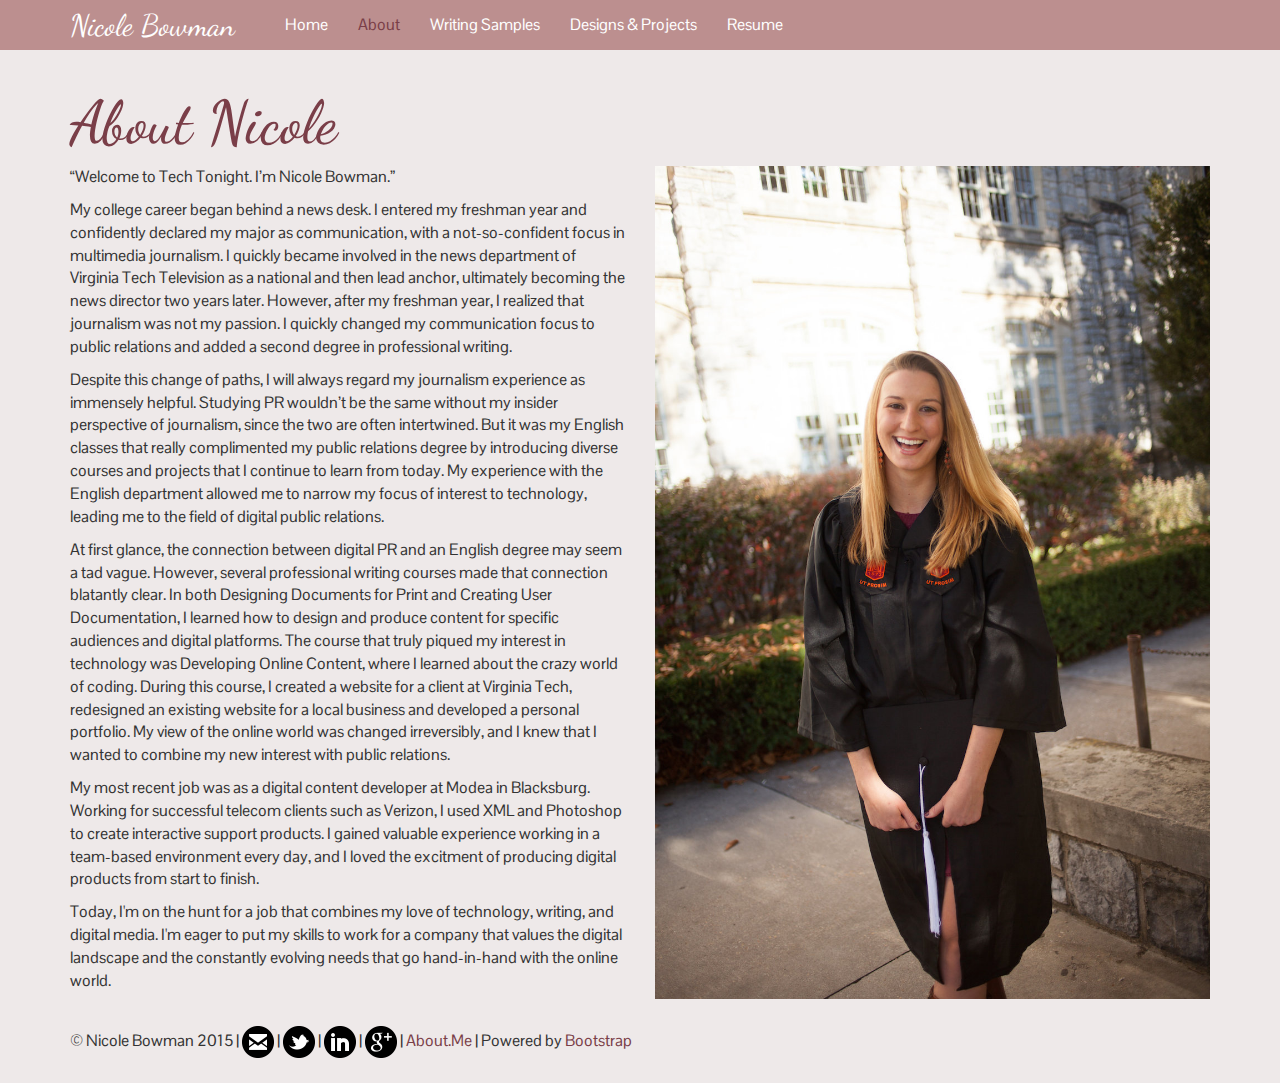
<file: about.html>
<!DOCTYPE html>
<html lang="en">
	<head>
		<meta charset="utf-8">
    	<meta name="viewport" content="width=device-width, initial-scale=1.0">
    	<meta name="description" content="">
    	<meta name="author" content="">
    	<title>Nicole Bowman | Portfolio</title>
    	
		<!-- Bootstrap core CSS -->
		<link href="css/bootstrap.css" rel="stylesheet">
		<!-- Bootstrap theme
		<link href="css/bootstrap-theme.css" rel="stylesheet"> -->
		<!-- Bootswatch theme -->
		<link href="http://portfolio.lnbowman.com/css/bootswatch.css" rel="stylesheet">
		<!-- Custom theme -->
		<link href="css/custom.css" rel="stylesheet">
		<link href='http://fonts.googleapis.com/css?family=Dancing+Script:400,700' rel='stylesheet' type='text/css'>
              <link href='http://fonts.googleapis.com/css?family=Pontano+Sans' rel='stylesheet' type='text/css'> 
    	<!-- HTML5 shim and Respond.js IE8 support of HTML5 elements and media queries -->
    	<!--[if lt IE 9]>
    		<script src="http://portfolio.lnbowman.com/js/html5shiv.js"></script>
    		<script src="http://portfolio.lnbowman.com/js/respond.min.js"></script>
    	<![endif]-->
	</head>
	
  <body>
    <div class="navbar navbar-inverse navbar-fixed-top">
      <div class="container">
        <div class="navbar-header">
          <button type="button" class="navbar-toggle" data-toggle="collapse" data-target=".navbar-collapse">
            <span class="icon-bar"></span>
            <span class="icon-bar"></span>
            <span class="icon-bar"></span>
          </button>
              <a class="navbar-brand" href="index.html">Nicole Bowman</a>
            </div>
            <div class="navbar-collapse collapse">
              <ul class="nav navbar-nav">
              	<li><a href="index.html">Home</a></li>
                <li class="active"><a href="about.html">About</a></li>
                <li><a href="writing.html">Writing Samples</a></li>
                <li><a href="designs.html">Designs &amp; Projects</a></li>
                <li><a href="resume.html">Resume</a></li>
                  </ul>
                </li>
              </ul>
            </div>
          </div>
        </div>
      </div>
    </div>
    
    
    
<div class="container">
  
<h1>About Nicole</h1>
     
 <div class="row">
    <div class="col-md-6">      
    <p>“Welcome to Tech Tonight. I’m Nicole Bowman.”</p>

    <p>My college career began behind a news desk. I entered my freshman year and confidently declared my major as communication, with a not-so-confident focus in multimedia journalism. I quickly became involved in the news department of Virginia Tech Television as a national and then lead anchor, ultimately becoming the news director two years later. However, after my freshman year, I realized that journalism was not my passion. I quickly changed my communication focus to public relations and added a second degree in professional writing.</p>

    <p>Despite this change of paths, I will always regard my journalism experience as immensely helpful. Studying PR wouldn’t be the same without my insider perspective of journalism, since the two are often intertwined. But it was my English classes that really complimented my public relations degree by introducing diverse courses and projects that I continue to learn from today. My experience with the English department allowed me to narrow my focus of interest to technology, leading me to the field of digital public relations.</p>

    <p>At first glance, the connection between digital PR and an English degree may seem a tad vague. However, several professional writing courses made that connection blatantly clear. In both Designing Documents for Print and Creating User Documentation, I learned how to design and produce content for specific audiences and digital platforms. The course that truly piqued my interest in technology was Developing Online Content, where I learned about the crazy world of coding. During this course, I created a website for a client at Virginia Tech, redesigned an existing website for a local business and developed a personal portfolio. My view of the online world was changed irreversibly, and I knew that I wanted to combine my new interest with public relations.</p>

    <p>My most recent job was as a digital content developer at Modea in Blacksburg. Working for successful telecom clients such as Verizon, I used XML and Photoshop to create interactive support products. I gained valuable experience working in a team-based environment every day, and I loved the excitment of producing digital products from start to finish.</p>

    <p>Today, I'm on the hunt for a job that combines my love of technology, writing, and digital media. I'm eager to put my skills to work for a company that values the digital landscape and the constantly evolving needs that go hand-in-hand with the online world.
    </div>

  <div class="col-md-6">
   <img src="assets/images/nicole-laughing.jpg" class="img-responsive" alt="Nicole Bowman">
	</div>

</div>
      
    
<div class="row">
<div class="col-md-12">
        <p><br>
        &copy; Nicole Bowman 2015 | <a class="socialIcons" href="mailto:lbowman1@vt.edu" title="Email Nicole" alt="Email Icon"><img src="assets/email-32.png"></a> | <a class="socialIcons" href="http://twitter.com/nicole_bowman1" title="Follow Nicole on Twitter" alt="Twitter Icon"><img src="assets/twitter-32.png"></a> | <a class="socialIcons" href="www.linkedin.com/pub/nicole-bowman/49/382/734/" title="Connect with Nicole on LinkedIn" alt="LinkedIn Icon"><img src="assets/linkedin-32.png"></a> | <a class="socialIcons" href="http://www.google.com/+NicoleBowman1" title="Add Nicole to Your Circles" alt="Google+ Icon"><img src="assets/googleplus-32.png"></a> | <a href="http://www.about.me/nicole_bowman">About.Me</a> | Powered by <a href="http://getbootstrap.com/">Bootstrap</a></p>
</div>
</div>
</div>     
<script  src="https://ajax.googleapis.com/ajax/libs/jquery/1.7.2/jquery.min.js">
</script>
<script  src="https://netdna.bootstrapcdn.com/bootstrap/3.0.0/js/bootstrap.min.js">
</script>
<div class="form-group">
</div>  
</div>
    
</body>
</html>
</file>
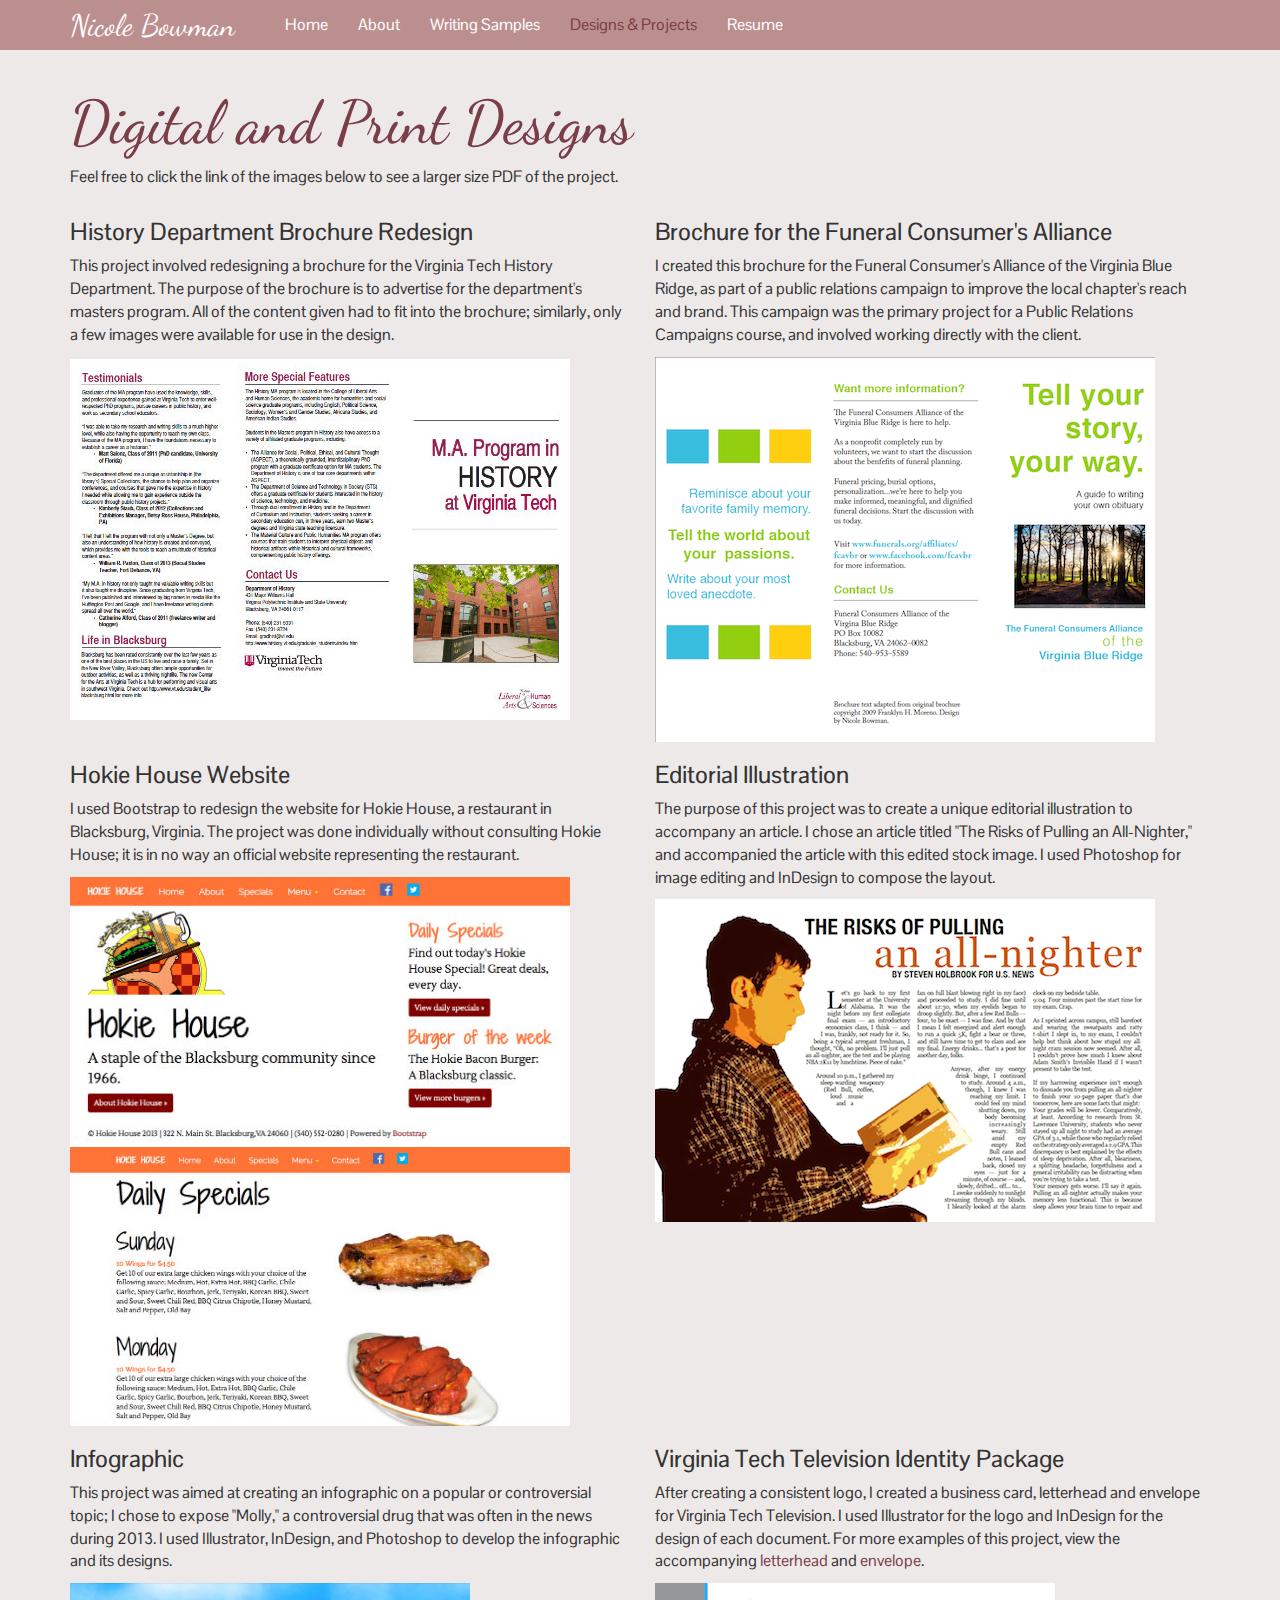
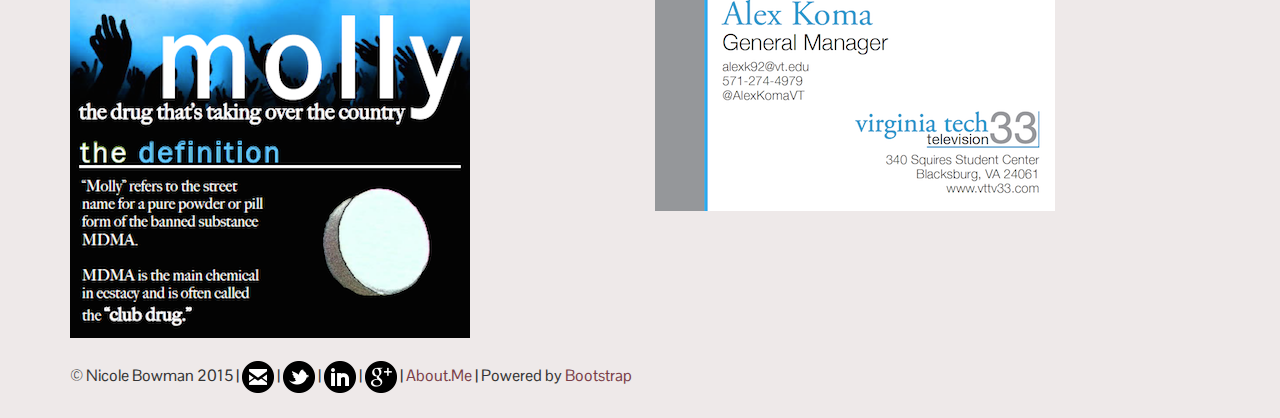
<file: designs.html>
<!DOCTYPE html>
<html lang="en">
	<head>
		<meta charset="utf-8">
    	<meta name="viewport" content="width=device-width, initial-scale=1.0">
    	<meta name="description" content="">
    	<meta name="author" content="">
    	<title>Nicole Bowman | Portfolio</title>
    	
		<!-- Bootstrap core CSS -->
		<link href="css/bootstrap.css" rel="stylesheet">
		<!-- Bootstrap theme
		<link href="css/bootstrap-theme.css" rel="stylesheet"> -->
		<!-- Bootswatch theme -->
		<link href="http://portfolio.lnbowman.com/css/bootswatch.css" rel="stylesheet">
		<!-- Custom theme -->
		<link href="css/custom.css" rel="stylesheet">
		<link href='http://fonts.googleapis.com/css?family=Dancing+Script:400,700' rel='stylesheet' type='text/css'>
              <link href='http://fonts.googleapis.com/css?family=Pontano+Sans' rel='stylesheet' type='text/css'> 
    	<!-- HTML5 shim and Respond.js IE8 support of HTML5 elements and media queries -->
    	<!--[if lt IE 9]>
    		<script src="http://portfolio.lnbowman.com/js/html5shiv.js"></script>
    		<script src="http://portfolio.lnbowman.com/js/respond.min.js"></script>
    	<![endif]-->
	</head>
	
  <body>
    <div class="navbar navbar-inverse navbar-fixed-top">
      <div class="container">
        <div class="navbar-header">
          <button type="button" class="navbar-toggle" data-toggle="collapse" data-target=".navbar-collapse">
            <span class="icon-bar"></span>
            <span class="icon-bar"></span>
            <span class="icon-bar"></span>
          </button>
              <a class="navbar-brand" href="index.html">Nicole Bowman</a>
            </div>
            <div class="navbar-collapse collapse">
              <ul class="nav navbar-nav">
                <li><a href="index.html">Home</a></li>
                <li><a href="about.html">About</a></li>
                <li><a href="writing.html">Writing Samples</a></li>
               	<li class="active"><a href="designs.html">Designs &amp; Projects</a></li>
               	<li><a href="resume.html">Resume</a></li>
                  </ul>
                </li>
              </ul>
            </div>
          </div>
        </div>

      </div>
    </div>

    <div class="container">
      <div class="row">
        <div class="col-md-8">
          <h1>Digital and Print Designs</h1>
          <p>Feel free to click the link of the images below to see a larger size PDF of the project.</p>
        </div>
      </div>

      <div class="row">
        <div class="col-md-6">
          <h3>History Department Brochure Redesign</h3>
          <p>This project involved redesigning a brochure for the Virginia Tech History Department. The purpose of the brochure is to advertise for the department's masters program. All of the content given had to fit into the brochure; similarly, only a few images were available for use in the design.</p>
           <a href="assets/designs/bowman-historybrochure.jpg">
             <img src="assets/designs/bowman-historybrochure.jpg" class="img-responsive" alt="VT History Brochure"></a>
        </div>
        <div class="col-md-6">
          <h3>Brochure for the Funeral Consumer's Alliance</h3>
          <p>I created this brochure for the Funeral Consumer's Alliance of the Virginia Blue Ridge, as part of a public relations campaign to improve the local chapter's reach and brand. This campaign was the primary project for a Public Relations Campaigns course, and involved working directly with the client.</p>
           <a href="assets/designs/fcavbr-brochure.pdf">
             <img src="assets/designs/fcavbr-brochure.png" class="img-responsive" alt="FCAVBR Brochure"></a>
        </div>
      </div>

      <div class="row">
        <div class="col-md-6">
          <h3>Hokie House Website</h3>
          <p>I used Bootstrap to redesign the website for Hokie House, a restaurant in Blacksburg, Virginia. The project was done individually without consulting Hokie House; it is in no way an official website representing the restaurant.</p>
           <img src="assets/designs/bowman-hokiehouse-home.jpg" class="img-responsive" alt="Hokie House Home Page"></a>
            <img src="assets/designs/bowman-hokiehouse-specials.jpg" class="img-responsive" alt="Hokie House Specials Page"></a>
        </div>
        <div class="col-md-6">
          <h3>Editorial Illustration</h3>
          <p>The purpose of this project was to create a unique editorial illustration to accompany an article. I chose an article titled "The Risks of Pulling an All-Nighter," and accompanied the article with this edited stock image. I used Photoshop for image editing and InDesign to compose the layout.</p>
          <a href="assets/designs/bowman-editorialillustration.pdf">
          <img src="assets/designs/bowman-editorialillustration.png" class="img-responsive" alt="Editorial Illustration"></a>
      </div>  
      </div>

      <div class="row">
        <div class="col-md-6">
        <h3>Infographic</h3>
          <p>This project was aimed at creating an infographic on a popular or controversial topic; I chose to expose "Molly," a controversial drug that was often in the news during 2013. I used Illustrator, InDesign, and Photoshop to develop the infographic and its designs.</p>
           <a href="assets/designs/bowman-infographic.pdf">
          <img src="assets/designs/bowman-infographic.png" class="img-responsive" alt="Molly Infographic"></a>
        </div> 
        <div class="col-md-6">
          <h3>Virginia Tech Television Identity Package</h3>
          <p>After creating a consistent logo, I created a business card, letterhead and envelope for Virginia Tech Television. I used Illustrator for the logo and InDesign for the design of each document. For more examples of this project, view the accompanying <a href="assets/designs/bowman-bowker-letterhead">letterhead</a> and <a href="assets/designs/bowman-bowker-envelope">envelope</a>.</p>
          <a href="assets/designs/bowman-bowker-businesscard.pdf">
          <img src="assets/designs/bowman-businesscard.png" class="img-responsive" alt="VTTV Business Card"></a>
        </div>    
      </div>

<div class="row">
<div class="col-md-12">
       <p><br>
        &copy; Nicole Bowman 2015 | <a class="socialIcons" href="mailto:lbowman1@vt.edu" title="Email Nicole" alt="Email Icon"><img src="assets/email-32.png"></a> | <a class="socialIcons" href="http://twitter.com/nicole_bowman1" title="Follow Nicole on Twitter" alt="Twitter Icon"><img src="assets/twitter-32.png"></a> | <a class="socialIcons" href="www.linkedin.com/pub/nicole-bowman/49/382/734/" title="Connect with Nicole on LinkedIn" alt="LinkedIn Icon"><img src="assets/linkedin-32.png"></a> | <a class="socialIcons" href="http://www.google.com/+NicoleBowman1" title="Add Nicole to Your Circles" alt="Google+ Icon"><img src="assets/googleplus-32.png"></a> | <a href="http://www.about.me/nicole_bowman">About.Me</a> | Powered by <a href="http://getbootstrap.com/">Bootstrap</a></p>
</div>
</div>
</div>

  <script  src="https://ajax.googleapis.com/ajax/libs/jquery/1.7.2/jquery.min.js">
    </script>
    <script  src="https://netdna.bootstrapcdn.com/bootstrap/3.0.0/js/bootstrap.min.js">
    </script>
    <div class="form-group">
    </div>
    
</div>
</div>
          
</body>
</html>
</file>
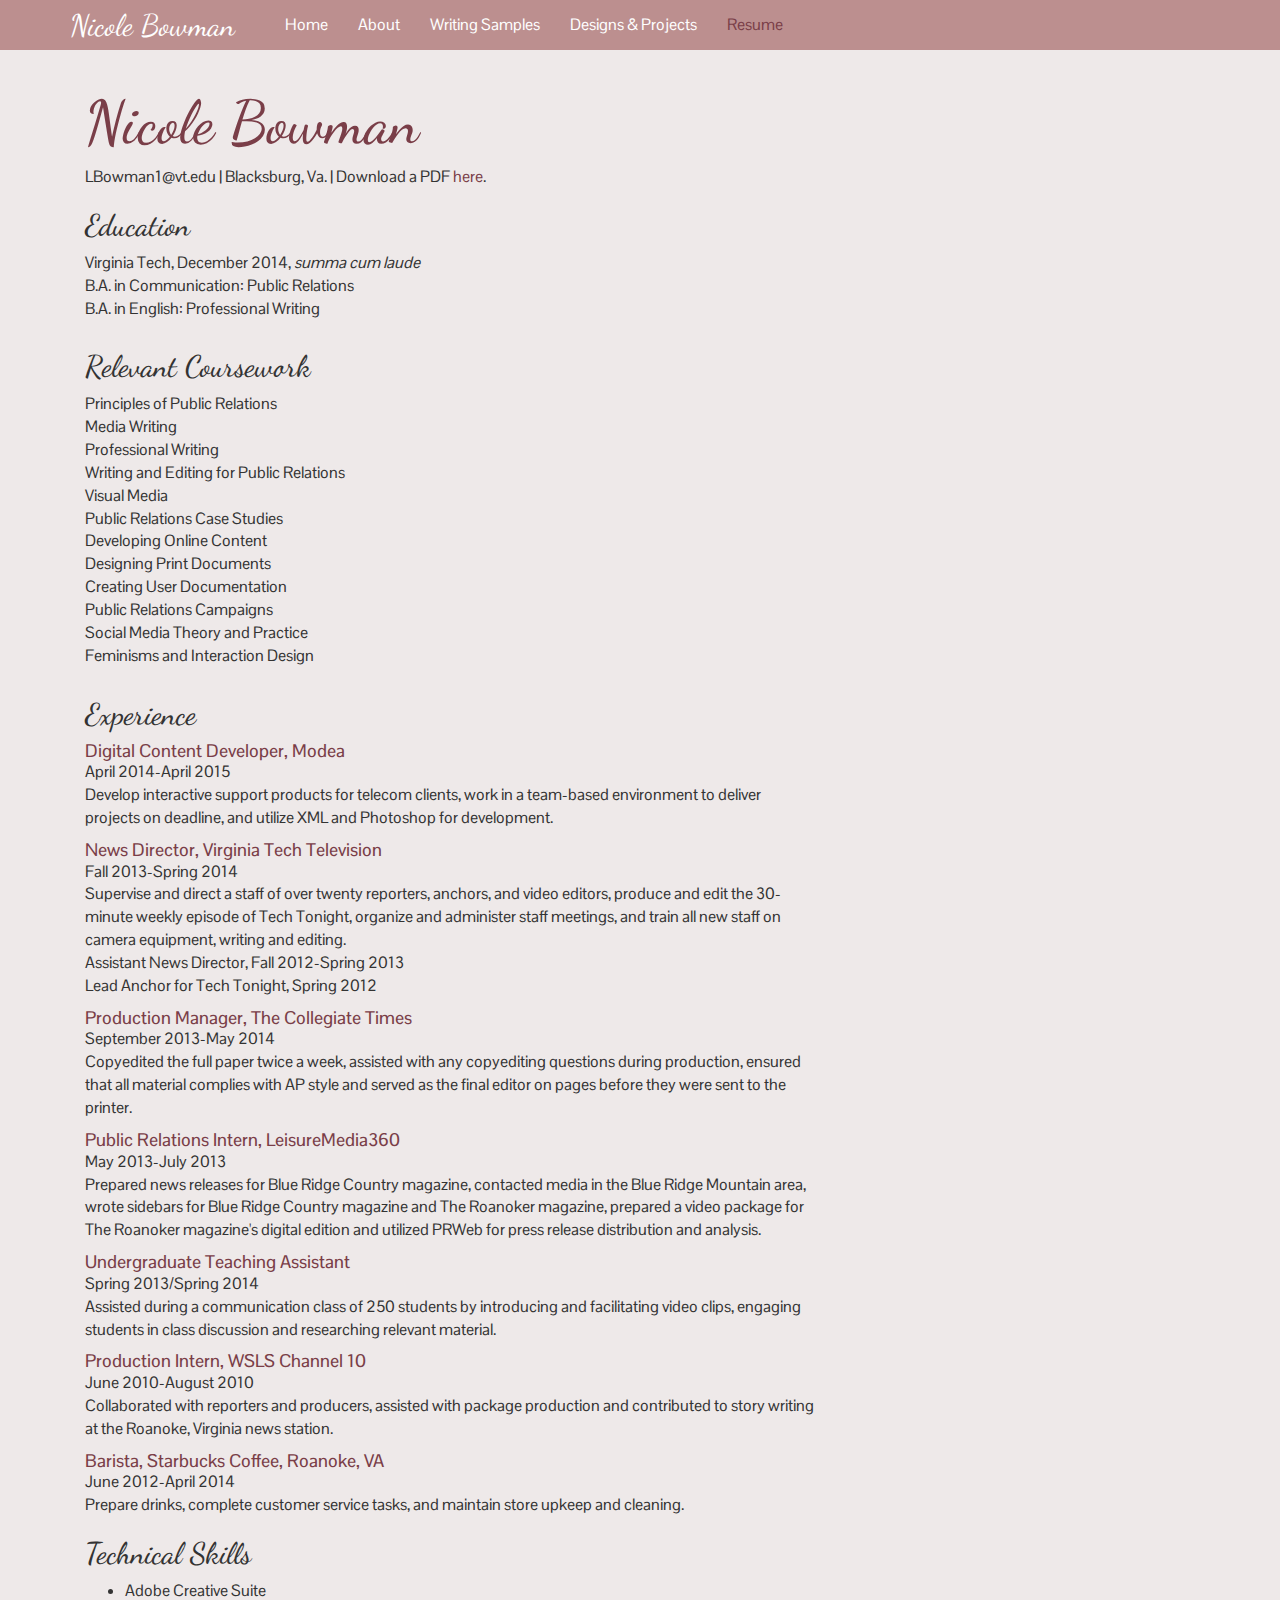
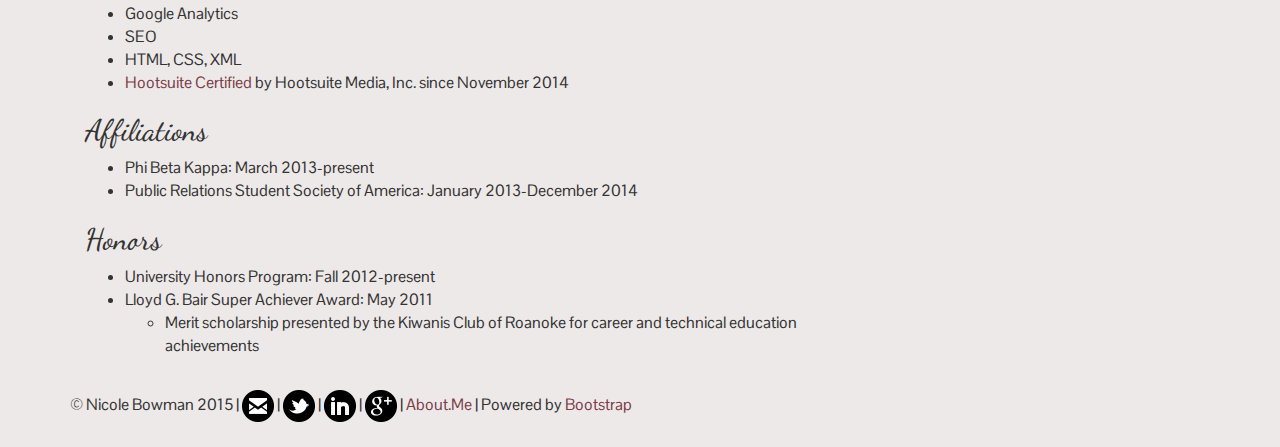
<file: resume.html>
<!DOCTYPE html>
<html lang="en">
	<head>
		<meta charset="utf-8">
    	<meta name="viewport" content="width=device-width, initial-scale=1.0">
    	<meta name="description" content="">
    	<meta name="author" content="">
    	<title>Nicole Bowman | Portfolio</title>
    	
		<!-- Bootstrap core CSS -->
		<link href="css/bootstrap.css" rel="stylesheet">
		<!-- Bootstrap theme
		<link href="css/bootstrap-theme.css" rel="stylesheet"> -->
		<!-- Bootswatch theme -->
		<link href="http://portfolio.lnbowman.com/css/bootswatch.css" rel="stylesheet">
		<!-- Custom theme -->
		<link href="css/custom.css" rel="stylesheet">
		<link href='http://fonts.googleapis.com/css?family=Dancing+Script:400,700' rel='stylesheet' type='text/css'>
              <link href='http://fonts.googleapis.com/css?family=Pontano+Sans' rel='stylesheet' type='text/css'> 
    	<!-- HTML5 shim and Respond.js IE8 support of HTML5 elements and media queries -->
    	<!--[if lt IE 9]>
    		<script src="http://portfolio.lnbowman.com/js/html5shiv.js"></script>
    		<script src="http://portfolio.lnbowman.com/js/respond.min.js"></script>
    	<![endif]-->
	</head>
	
  <body>
    <div class="navbar navbar-inverse navbar-fixed-top">
      <div class="container">
        <div class="navbar-header">
          <button type="button" class="navbar-toggle" data-toggle="collapse" data-target=".navbar-collapse">
            <span class="icon-bar"></span>
            <span class="icon-bar"></span>
            <span class="icon-bar"></span>
          </button>
              <a class="navbar-brand" href="index.html">Nicole Bowman</a>
            </div>
            <div class="navbar-collapse collapse">
              <ul class="nav navbar-nav">
                <li><a href="index.html">Home</a></li>
                <li><a href="about.html">About</a></li>
                <li><a href="writing.html">Writing Samples</a></li>
                <li><a href="designs.html">Designs &amp; Projects</a></li>
                <li class="active"><a href="resume.html">Resume</a></li>
                  </ul>
                </li>
              </ul>
            </div>
          </div>
        </div>
      </div>
    </div>

<div class="container">

<div class="col-md-8">

<h1>Nicole Bowman</h1>
<p>LBowman1@vt.edu | Blacksburg, Va. | Download a PDF <a href="assets/bowman-resume2015.pdf">here</a>.
</p>

<h3 class="resume">Education</h3>
	<p>
    Virginia Tech, December 2014, <i>summa cum laude</i>
  	<br>B.A. in Communication: Public Relations
  	<br>B.A. in English: Professional Writing
	</p>
</div>
</div>

<div class="container">
<div class="col-md-4">
  <h3 class="resume">Relevant Coursework</h3>
	<p>
    Principles of Public Relations<br>
  	Media Writing<br>
  	Professional Writing<br>
  	Writing and Editing for Public Relations<br>
  	Visual Media<br>
  	Public Relations Case Studies<br>
  	Developing Online Content<br>
  	Designing Print Documents<br>
    Creating User Documentation<br>
    Public Relations Campaigns<br>
    Social Media Theory and Practice<br>
    Feminisms and Interaction Design<br>
	</p>
</div>
</div>

<div class="container">

<div class="col-md-8">
<h3 class="resume">Experience</h3>
	
<h4 class="resume">Digital Content Developer, Modea</h4>
<p>
April 2014-April 2015<br>
Develop interactive support products for telecom clients, work in a team-based environment to deliver projects on deadline, and utilize XML and Photoshop for development.
</p>

<h4 class="resume">News Director, Virginia Tech Television</h4>
<p>
Fall 2013-Spring 2014<br>
Supervise and direct a staff of over twenty reporters, anchors, and video editors, produce and edit the 30-minute weekly episode of Tech Tonight, organize and administer staff meetings, and train all new staff on camera equipment, writing and editing.<br>
Assistant News Director, Fall 2012-Spring 2013<br>
Lead Anchor for Tech Tonight, Spring 2012<br>
</p>

<h4 class="resume">Production Manager, The Collegiate Times</h4>
<p>
September 2013-May 2014<br>
Copyedited the full paper twice a week, assisted with any copyediting questions during production, ensured that all material complies with AP style and served as the final editor on pages before they were sent to the printer.
</p>

<h4 class="resume">Public Relations Intern, LeisureMedia360</h4>
<p>
May 2013-July 2013<br>Prepared news releases for Blue Ridge Country magazine, contacted media in the Blue Ridge Mountain area, wrote sidebars for Blue Ridge Country magazine and The Roanoker magazine, prepared a video package for The Roanoker magazine's digital edition and utilized PRWeb for press release distribution and analysis.
</p>

<h4 class="resume">Undergraduate Teaching Assistant</h4>
<p>Spring 2013/Spring 2014<br>
Assisted during a communication class of 250 students by introducing and facilitating video clips, engaging students in class discussion and researching relevant material.
</p>


<h4 class="resume">Production Intern, WSLS Channel 10</h4>
<p>June 2010-August 2010<br>Collaborated with reporters and producers, assisted with package production and contributed to story writing at the Roanoke, Virginia news station.
</p>


<h4 class="resume">Barista, Starbucks Coffee, Roanoke, VA</h4>
<p>June 2012-April 2014<br>Prepare drinks, complete customer service tasks, and maintain store upkeep and cleaning.
</p>

<h3 class="resume">Technical Skills</h3>
  <ul>
  <li>Adobe Creative Suite</li>
  <li>Google Analytics</li>
  <li>SEO</li>
  <li>HTML, CSS, XML</li>
  <li><a href="https://learn.hootsuite.com/u/nicole_bowman">Hootsuite Certified</a> by Hootsuite Media, Inc. since November 2014</li>
  </ul>

<h3 class="resume">Affiliations</h3>
	<ul>
	<li>Phi Beta Kappa: March 2013-present</li>
	<li>Public Relations Student Society of America: January 2013-December 2014</li>
	</ul>

<h3 class="resume">Honors</h3>
	<ul>
	<li>University Honors Program: Fall 2012-present</li>
	<li>Lloyd G. Bair Super Achiever Award: May 2011
		<ul>
		<li>Merit scholarship presented by the Kiwanis Club of Roanoke for career and technical education achievements</li>
		</ul></li>
	</ul>
</div>

<div class="row">
  <div class="col-md-12">
     <p><br>
        &copy; Nicole Bowman 2015 | <a class="socialIcons" href="mailto:lbowman1@vt.edu" title="Email Nicole" alt="Email Icon"><img src="assets/email-32.png"></a> | <a class="socialIcons" href="http://twitter.com/nicole_bowman1" title="Follow Nicole on Twitter" alt="Twitter Icon"><img src="assets/twitter-32.png"></a> | <a class="socialIcons" href="www.linkedin.com/pub/nicole-bowman/49/382/734/" title="Connect with Nicole on LinkedIn" alt="LinkedIn Icon"><img src="assets/linkedin-32.png"></a> | <a class="socialIcons" href="http://www.google.com/+NicoleBowman1" title="Add Nicole to Your Circles" alt="Google+ Icon"><img src="assets/googleplus-32.png"></a> | <a href="http://www.about.me/nicole_bowman">About.Me</a> | Powered by <a href="http://getbootstrap.com/">Bootstrap</a></p>
  </div>
</div>
</div>
  <script  src="https://ajax.googleapis.com/ajax/libs/jquery/1.7.2/jquery.min.js">
  </script>
  <script  src="https://netdna.bootstrapcdn.com/bootstrap/3.0.0/js/bootstrap.min.js">
  </script>
  <div class="form-group">
  </div>
</div>
</body>
</html>
</file>
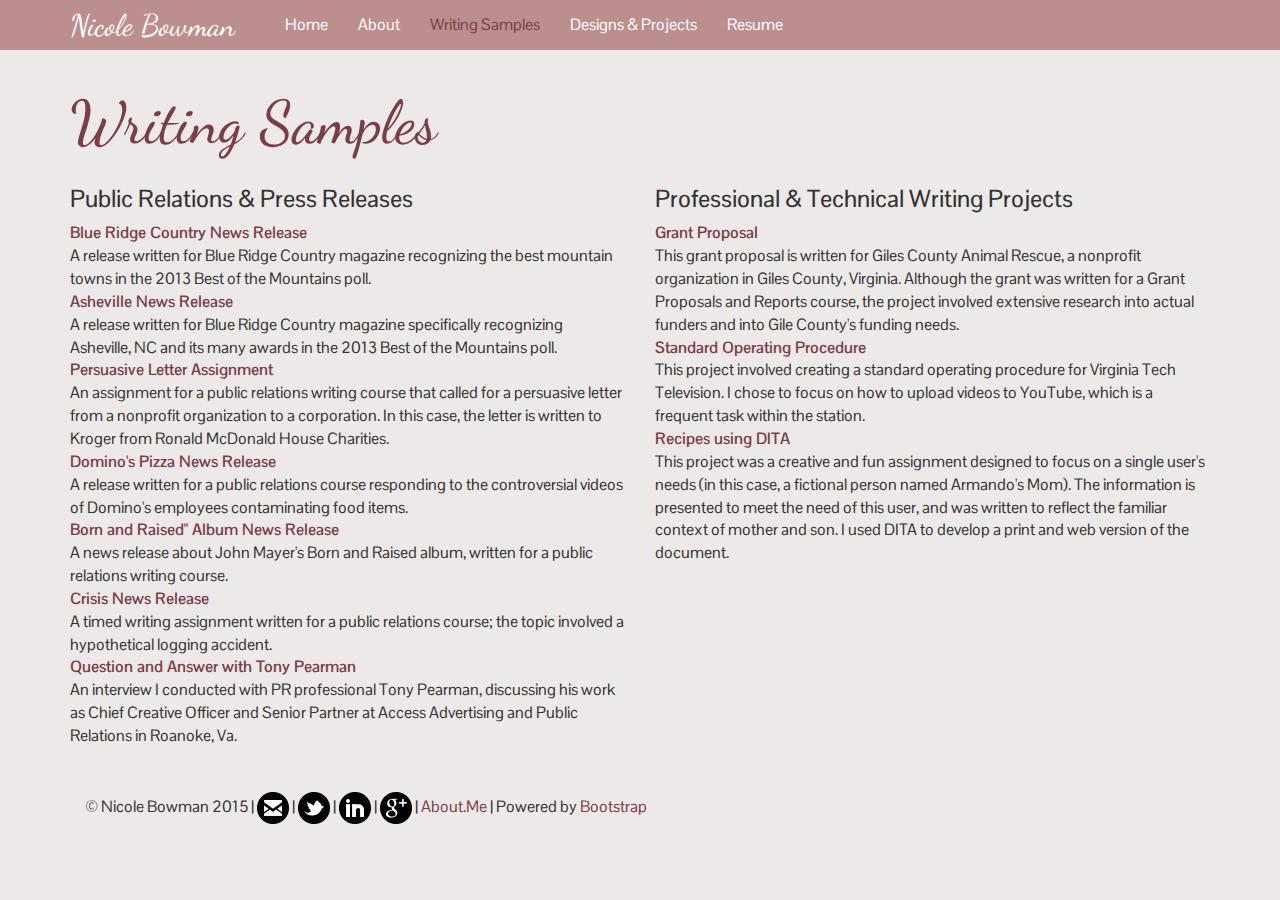
<file: writing.html>
<!DOCTYPE html>
<html lang="en">
	<head>
		<meta charset="utf-8">
    	<meta name="viewport" content="width=device-width, initial-scale=1.0">
    	<meta name="description" content="">
    	<meta name="author" content="">
    	<title>Nicole Bowman | Portfolio</title>
    	
	<!-- Bootstrap core CSS -->
		<link href="css/bootstrap.css" rel="stylesheet">
		<!-- Bootstrap theme
		<link href="css/bootstrap-theme.css" rel="stylesheet"> -->
		<!-- Bootswatch theme -->
		<link href="http://portfolio.lnbowman.com/css/bootswatch.css" rel="stylesheet">
		<!-- Custom theme -->
		<link href="css/custom.css" rel="stylesheet">
		<link href='http://fonts.googleapis.com/css?family=Dancing+Script:400,700' rel='stylesheet' type='text/css'>
          <link href='http://fonts.googleapis.com/css?family=Pontano+Sans' rel='stylesheet' type='text/css'> 
  </head>
	
  <body>
    <div class="navbar navbar-inverse navbar-fixed-top">
      <div class="container">
        <div class="navbar-header">
          <button type="button" class="navbar-toggle" data-toggle="collapse" data-target=".navbar-collapse">
            <span class="icon-bar"></span>
            <span class="icon-bar"></span>
            <span class="icon-bar"></span>
          </button>
              <a class="navbar-brand" href="index.html">Nicole Bowman</a>
            </div>
            <div class="navbar-collapse collapse">
              <ul class="nav navbar-nav">
                <li><a href="index.html">Home</a></li>
                <li><a href="about.html">About</a></li>
                <li class="active"><a href="writing.html">Writing Samples</a></li>
                <li><a href="designs.html">Designs &amp; Projects</a></li>
                <li><a href="resume.html">Resume</a></li>
                  </ul>
                </li>
              </ul>
            </div>
          </div>
        </div>

      </div>
    </div>

    
<div class="container">
  
<h1>Writing Samples</h1>
<div class="row">
<div class="col-md-6"> 
<h2>Public Relations &amp; Press Releases</h2>

<dl>
  <dt><a href="assets/writing/bowman-blueridgerelease.pdf">Blue Ridge Country News Release</a></dt>
  <dd>A release written for Blue Ridge Country magazine recognizing the best mountain towns in the 2013 Best of the Mountains poll.</dd>
  <dt><a href="assets/writing/bowman-ashevillerelease.pdf">Asheville News Release</a></dt>
  <dd>A release written for Blue Ridge Country magazine specifically recognizing Asheville, NC and its many awards in the 2013 Best of the Mountains poll.</dd>
  <dt><a href="assets/writing/bowman-persuasiveletter.pdf">Persuasive Letter Assignment</a></dt>
	<dd>An assignment for a public relations writing course that called for a persuasive letter from a nonprofit organization to a corporation. In this case, the letter is written to Kroger from Ronald McDonald House Charities.</dd>
  <dt><a href="assets/writing/bowman-dominoesrelease.pdf">Domino's Pizza News Release</a></dt>
  <dd>A release written for a public relations course responding to the controversial videos of Domino's employees contaminating food items.</dd>
  <dt><a href="assets/writing/bowman-johnmayerrelease.pdf">Born and Raised" Album News Release</a></dt>
  <dd>A news release about John Mayer's Born and Raised album, written for a public relations writing course.</dd>
  <dt><a href="assets/writing/bowman-timedcrisiswriting.pdf">Crisis News Release</a></dt>
  <dd>A timed writing assignment written for a public relations course; the topic involved a hypothetical logging accident. </dd>
  <dt><a href="assets/writing/bowman-interview.pdf">Question and Answer with Tony Pearman</a></dt>
  <dd>An interview I conducted with PR professional Tony Pearman, discussing his work as Chief Creative Officer and Senior Partner at Access Advertising and Public Relations in Roanoke, Va.</dd>
</dl>
</div>

<div class="col-md-6">
<h3>Professional &amp; Technical Writing Projects</h3>
<dl>
  <dt><a href="assets/writing/bowman-grantproposal.pdf">Grant Proposal</a></dt>
  <dd>This grant proposal is written for Giles County Animal Rescue, a nonprofit organization in Giles County, Virginia. Although the grant was written for a Grant Proposals and Reports course, the project involved extensive research into actual funders and into Gile County's funding needs.</dd>
  <dt><a href="assets/writing/bowman-sop.pdf">Standard Operating Procedure</a></dt>
  <dd>This project involved creating a standard operating procedure for Virginia Tech Television. I chose to focus on how to upload videos to YouTube, which is a frequent task within the station.</dd>
  <dt><a href="assets/writing/bowman-recipes.pdf">Recipes using DITA</a></dt>
  <dd>This project was a creative and fun assignment designed to focus on a single user's needs (in this case, a fictional person named Armando's Mom). The information is presented to meet the need of this user, and was written to reflect the familiar context of mother and son. I used DITA to develop a print and web version of the document. </dd>
<dl>
<br>
</div>
</div>

<div class="row">
<div class="col-md-6">

</div>
</div>

<div class="container">
<div class="row">
  <div class="col-md-12">
          <p><br>
        &copy; Nicole Bowman 2015 | <a class="socialIcons" href="mailto:lbowman1@vt.edu" title="Email Nicole" alt="Email Icon"><img src="assets/email-32.png"></a> | <a class="socialIcons" href="http://twitter.com/nicole_bowman1" title="Follow Nicole on Twitter" alt="Twitter Icon"><img src="assets/twitter-32.png"></a> | <a class="socialIcons" href="www.linkedin.com/pub/nicole-bowman/49/382/734/" title="Connect with Nicole on LinkedIn" alt="LinkedIn Icon"><img src="assets/linkedin-32.png"></a> | <a class="socialIcons" href="http://www.google.com/+NicoleBowman1" title="Add Nicole to Your Circles" alt="Google+ Icon"><img src="assets/googleplus-32.png"></a> | <a href="http://www.about.me/nicole_bowman">About.Me</a> | Powered by <a href="http://getbootstrap.com/">Bootstrap</a></p>
</div>
</div>
</div>

  <script  src="https://ajax.googleapis.com/ajax/libs/jquery/1.7.2/jquery.min.js">
    </script>
    <script  src="https://netdna.bootstrapcdn.com/bootstrap/3.0.0/js/bootstrap.min.js">
    </script>
    <div class="form-group">
    </div>


</body>
</html>
</file>
<file: css/custom.css>
/************** Main Body Content **************/
/************** Main Body Content **************/
/************** Main Body Content **************/

body {
	padding-top: 90px;
  background-color: #EEE9E9;
	}

div.footer {
  margin: 0 auto;
  }

p.home {
  font-size: 18px;
  font-family: 'Pontano Sans', sans-serif;
}

p {
   font-family: 'Pontano Sans', sans-serif;
   font-size: 16px;

}

dt {
    font-size: 16px;
     font-family: 'Pontano Sans', sans-serif;

}

dd {
    font-size: 16px;
     font-family: 'Pontano Sans', sans-serif;

}

li {
      font-size: 16px;
     font-family: 'Pontano Sans', sans-serif;

}

/************** Headings **************/
/************** Headings **************/
/************** Headings **************/

h1 {
	font-family:'Dancing Script', cursive;
	font-size: 60px;
  color: #7A3E48;
  margin-top: 0px;
  padding-top: 0px;
	}

h2, h3, h4, h5, h6 {
  font-family: 'Pontano Sans', sans-serif;
	font-size: 24px;
	}

h2.home {
	font-family: 'Dancing Script', cursive;
	font-size: 100px;
	}
	
h3.resume {
	font-family: 'Dancing Script', cursive;
	font-size: 30px;
	}

h4.resume {
	font-size: 18px;
  color: #7A3E48;
	margin-bottom: 1px;
       font-family: 'Pontano Sans', sans-serif;
	}

/************** Links and Buttons **************/
/************** Links and Buttons **************/
/************** Links and Buttons *************/

a
{
  color: #7A3E48;
}

a:hover 
{
  color: #BC8F8F;
  font-style: underline;
}

a:visited 
{
  color: #BC8F8F;
  font-style: underline;
}


a.btn-primary {
	color: white;
	}

/* Line 2350 */
.btn-primary
{
  background-color: #BC8F8F;
	border: none;
}

/* Line 2356 */
.btn-primary:hover, .btn-primary:focus, .btn-primary:active, .btn-primary.active, .open .dropdown-toggle.btn-primary
{
  color: white;
  background-color: #7A3E48;
  border-top-color: #BC8F8F;
  border-right-color-value: #BC8F8F;
  border-bottom-color: #BC8F8F;
  border-left-color-value: #BC8F8F;
}

.btn-default
{
  color: #EEE9E9;
  background-color: #ffffff;
  border-top-color: #cccccc;
  border-right-color-value: #cccccc;
  border-bottom-color: #cccccc;
  border-left-color-value: #cccccc;
}

.btn-default:hover, .btn-default:focus, .btn-default:active, .btn-default.active, .open .dropdown-toggle.btn-default
{
  color: #BC8F8F;
  background-color: #BC8F8F;
  border-top-color: #BC8F8F;
  border-right-color-value: #BC8F8F;
  border-bottom-color: #BC8F8F;
  border-left-color-value: #BC8F8F;
}

a.btn-default:hover, a.btn-default:focus {
	color: white;
	}

/************** Navigation Bar **************/
/************** Navigation Bar **************/
/************** Navigation Bar **************/

.navbar-inverse .navbar-brand {
    color: white;
}

a.navbar-brand 
{
  color: #white;
  font-family:'Dancing Script', cursive;
  font-size: 30px;
}

.navbar-inverse .navbar-brand:hover, .navbar-inverse .navbar-brand:focus {
    color: #7A3E48;
    background-color: transparent;
}

.navbar-inverse .navbar-toggle {
    border-color: transparent;
}

.navbar-inverse .navbar-toggle:hover, .navbar-inverse .navbar-toggle:focus {
    background-color: #7A3E48 ;
}

.navbar-inverse .navbar-collapse, .navbar-inverse .navbar-form {
    border-color: transparent;
}

.navbar-inverse .navbar-nav > .active > a, .navbar-inverse .navbar-nav > .active > a:hover, .navbar-inverse .navbar-nav > .active > a:focus {
    color: #7A3E48;
    background-color: transparent;
}

.navbar-inverse .navbar-nav > li > a:hover, .navbar-inverse .navbar-nav > li > a:focus {
    color: #7A3E48;
    background-color: transparent;
    font-size: 115%;
}

.navbar, .navbar-inverse, .navbar-fixed-top
{
  background-color: #BC8F8F;
  color: white;
  font-size: 15px;
}

.nav, .navbar-nav
{
  color: white;
  padding-left: 20px;
  padding-right: 20px;
}

li.navbar-collapse collapse
{
  color: white;
}

.navbar-inverse .navbar-nav > li > a {
  color: white;
}

.navbar-fixed-top {
    top: 0px;
    border-width: 0px 0px 0px;
}

/* ----------------------------Social Media Icons --------------------------------- */
a.socialIcons {
margin-right: 0px; /* Increase the number to increase the space between the icons */
}

a.socialIcons:hover {
opacity: .8;
filter:alpha(opacity=80); /* For IE8 and earlier */
}
</file>
